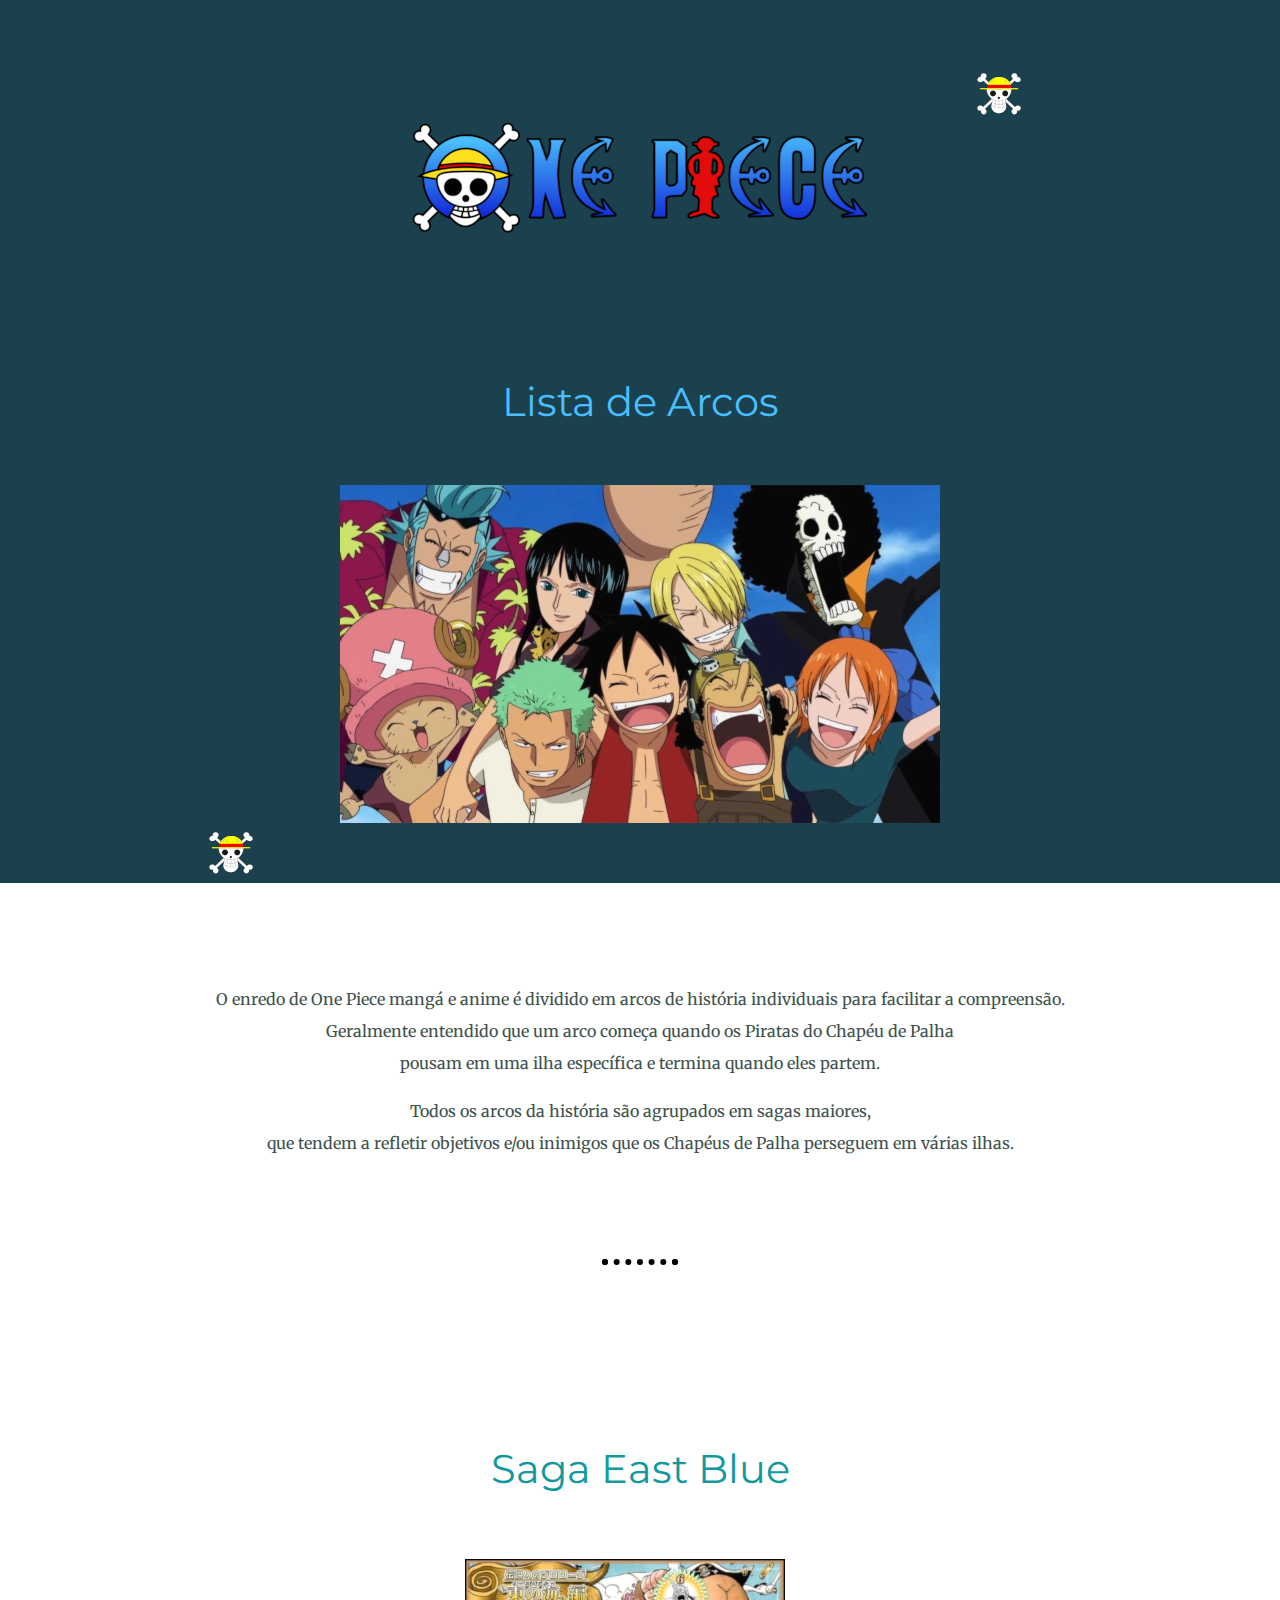
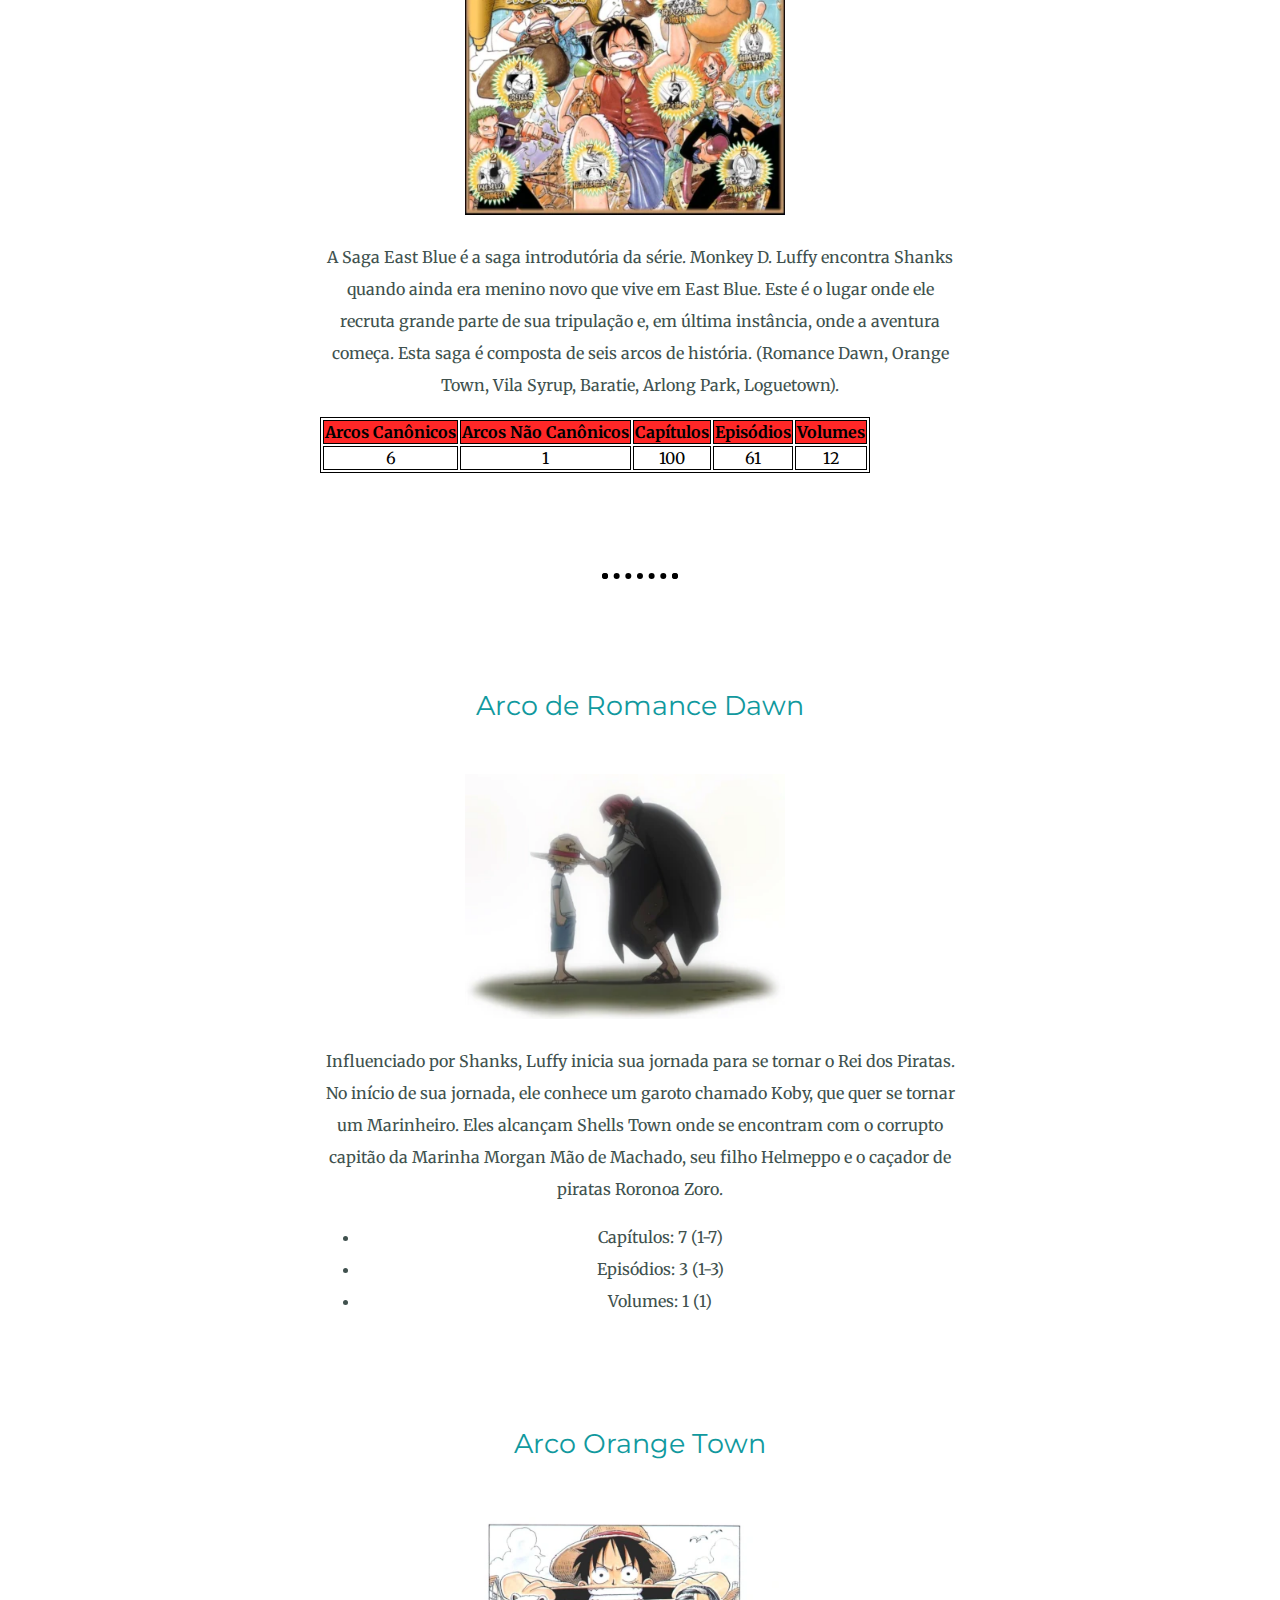
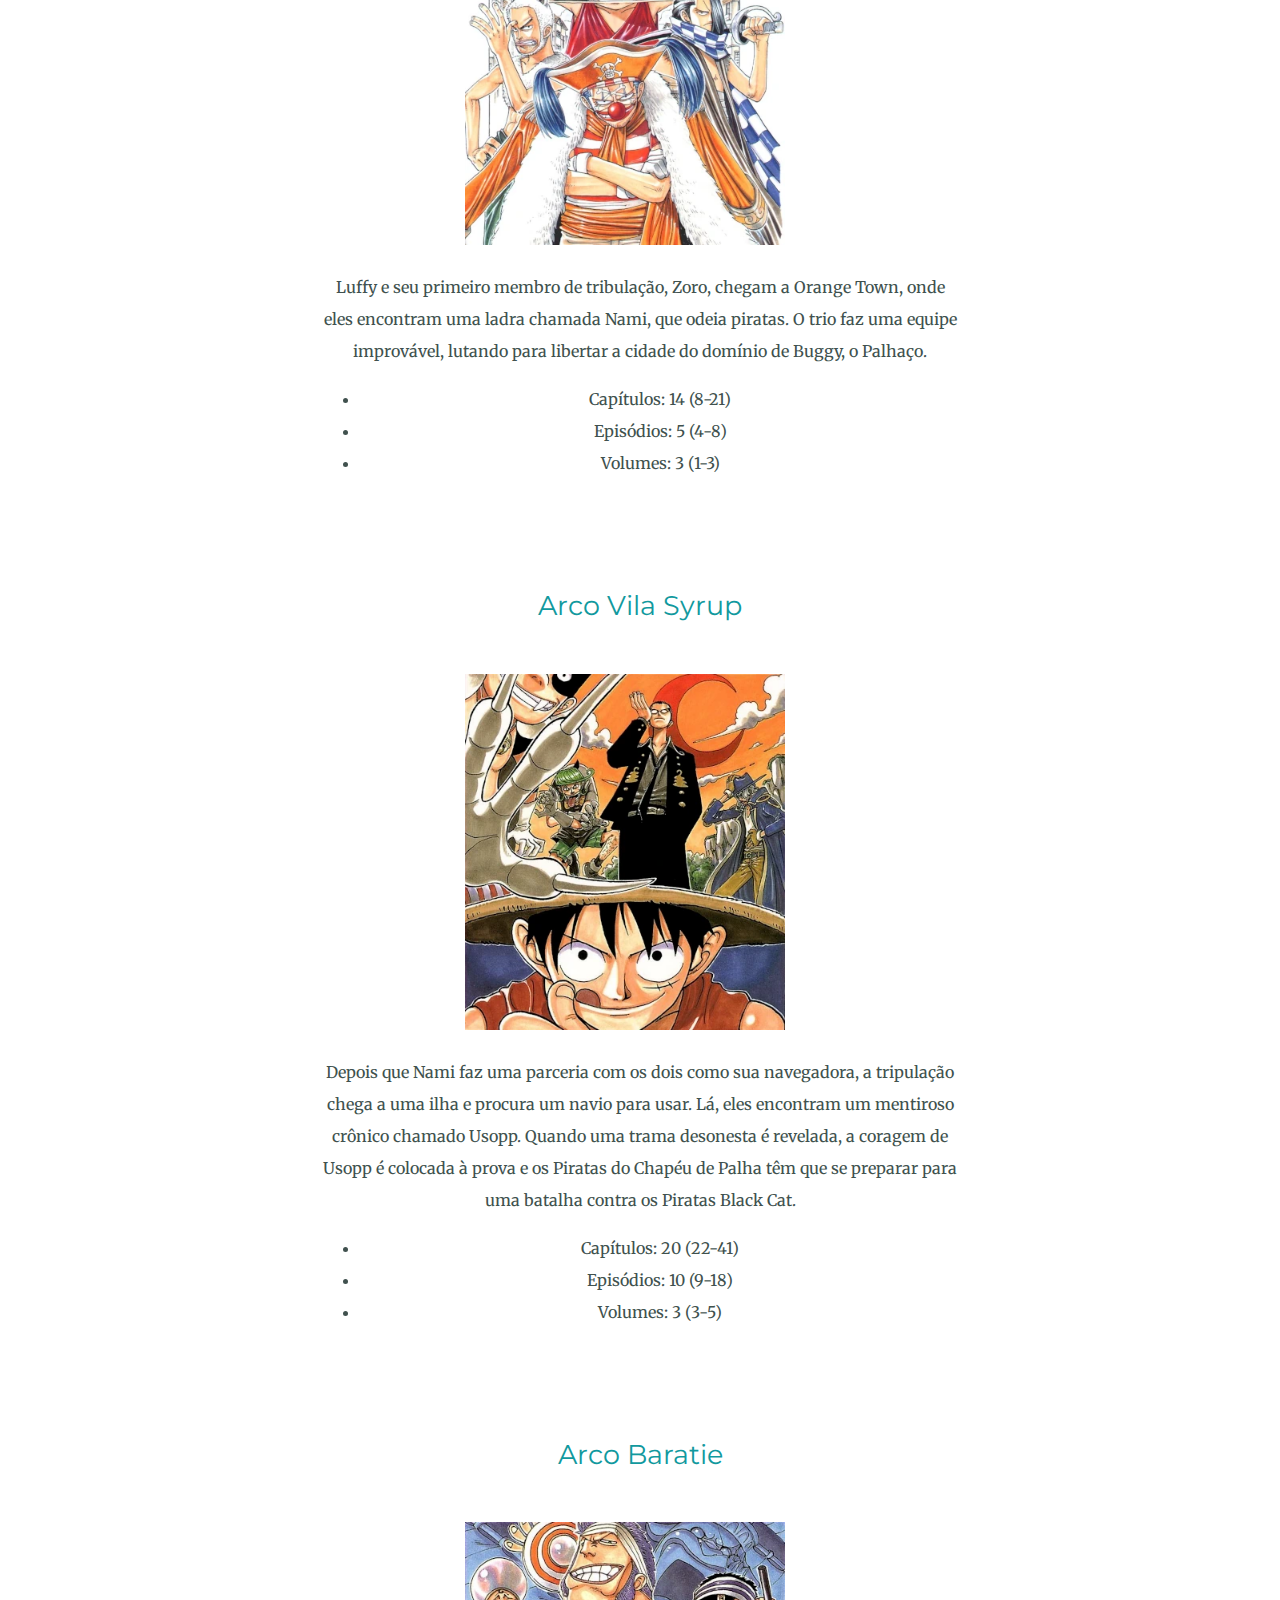
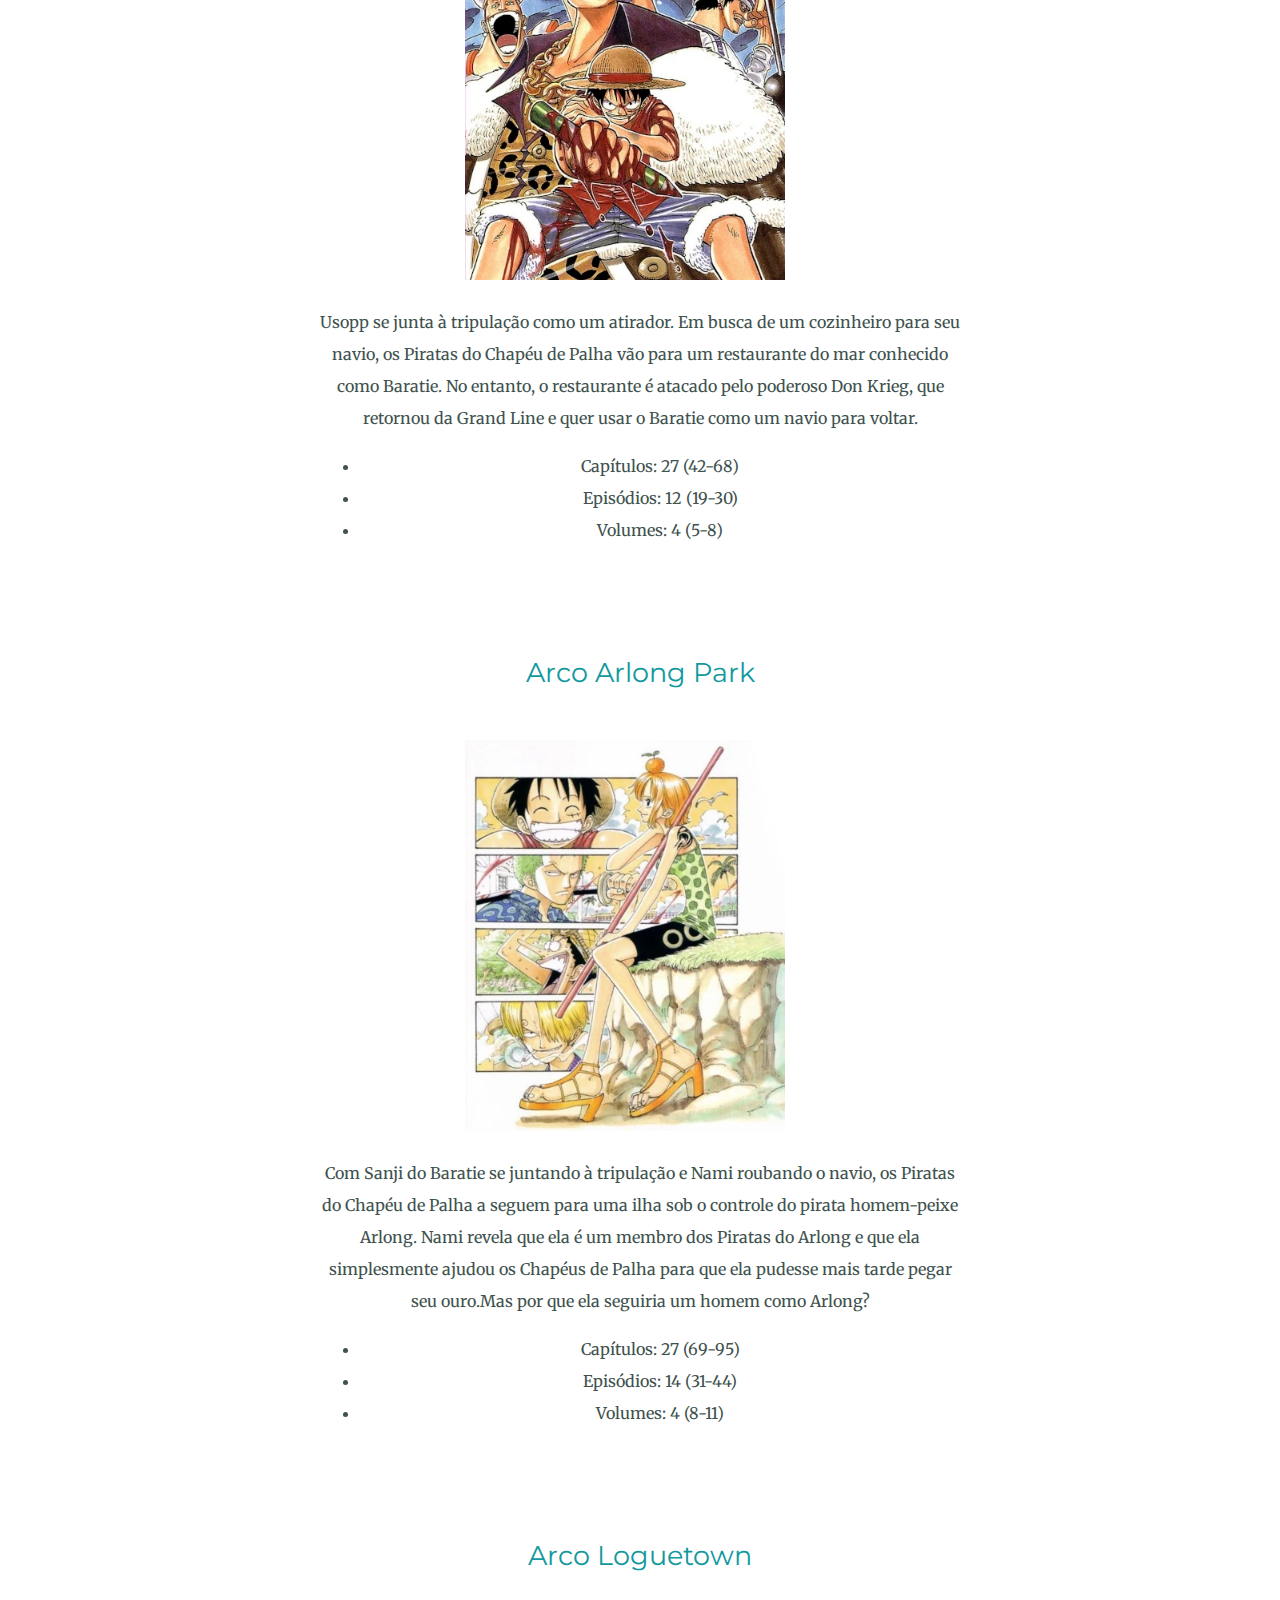
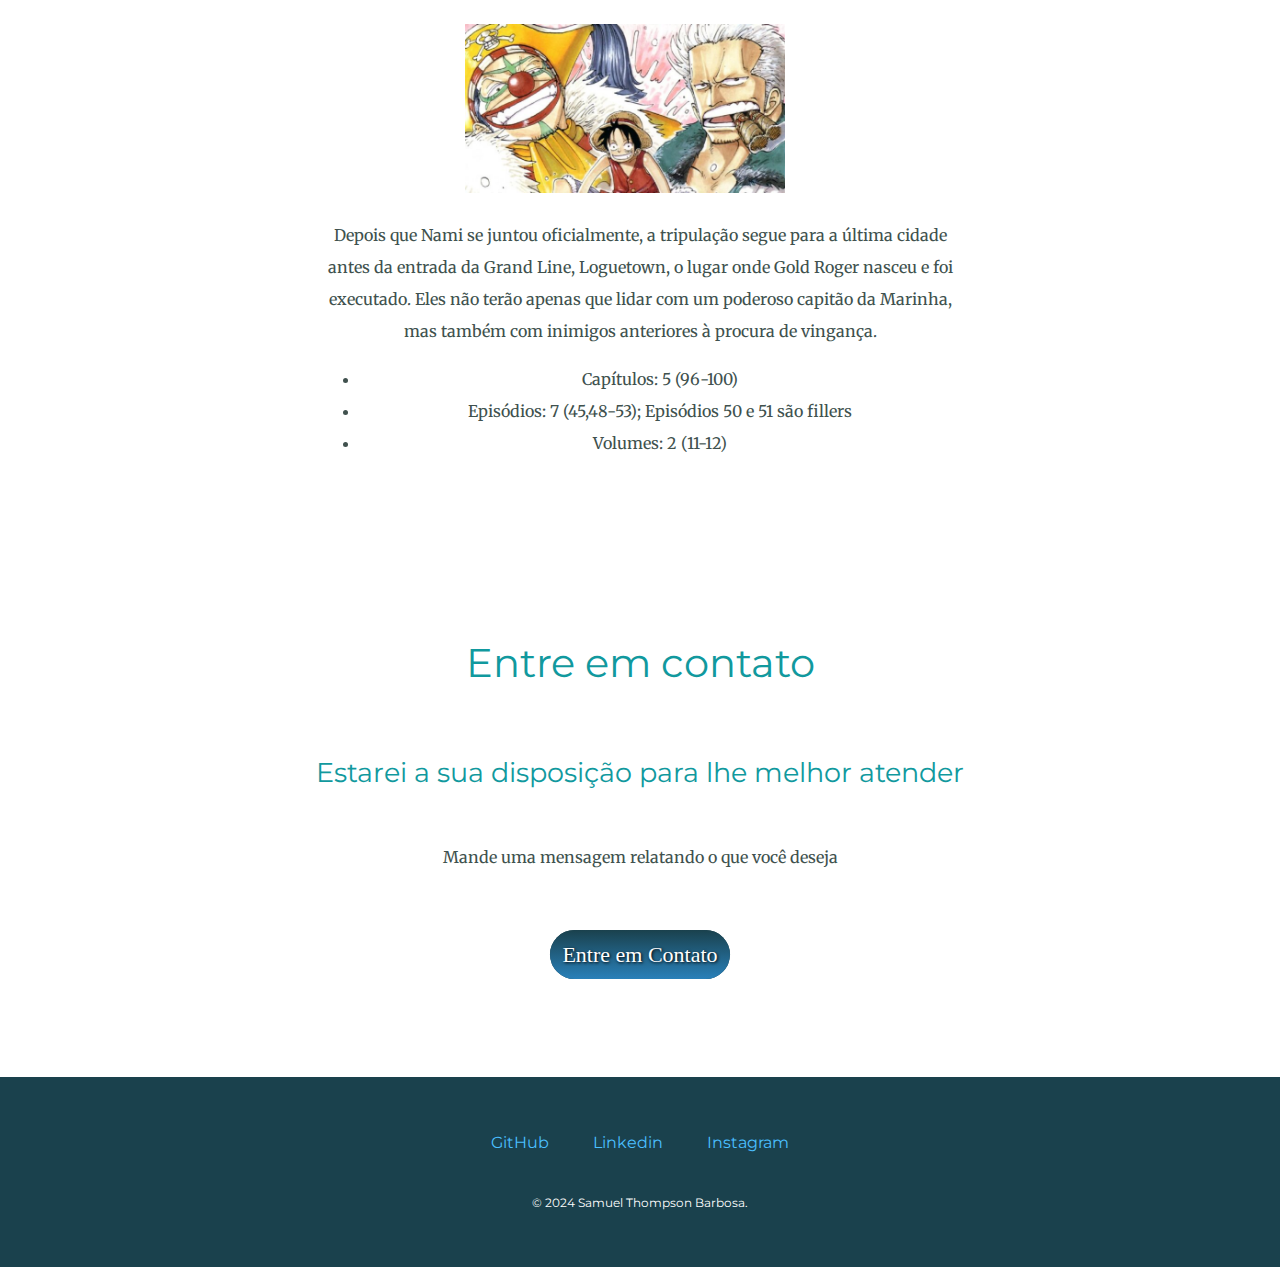
<file: index.html>
<!DOCTYPE html>
<html lang="pt-br">
<head>
    <meta charset="UTF-8">
    <title>Lista de Arcos | One Piece</title>
    <link rel="stylesheet" href="css/style.css">
    <link rel="shortcut icon" href="./css/icone-site.ico" type="image/x-icon">
    <link rel="preconnect" href="https://fonts.googleapis.com">
    <link rel="preconnect" href="https://fonts.gstatic.com" crossorigin>
    <link href="https://fonts.googleapis.com/css2?family=Hammersmith+One&family=Merriweather:ital,wght@0,300;0,400;0,700;0,900;1,300;1,400;1,700;1,900&family=Montserrat:ital,wght@0,100..900;1,100..900&display=swap" rel="stylesheet" />
    </head>
<body>
    <header class="top-conteiner">
        <img class="icone-mugiwara-1" src="img/icone-mugiwara.png" alt="Caveira chapeu de palha">
        <img id="img-cabecalho" src="img/one-piece.png" alt="One Piece Cabeçalho">
        <a href=https://www.crunchyroll.com/pt-br/series/GRMG8ZQZR/one-piece target="_blank"><h2 class="sub-titulo">Lista de Arcos</h2></a>
        <img class="icone-mugiwara-2" src="img/icone-mugiwara.png" alt="Caveira chapeu de palha">
        <img class="img-tripulacao" src="img/Straw_Hat_Pirates_as_a_Family.webp" alt="Tripulação Mugiwara ">
    </header>
    <main class="middle-container">
        <div>
            <p>
                O enredo de One Piece mangá e anime é dividido em arcos de história individuais para facilitar a compreensão.<br />
                Geralmente entendido que um arco começa quando os Piratas do Chapéu de Palha <br /> pousam em uma ilha específica e termina quando eles partem.
            </p>
            <p>
                Todos os arcos da história são agrupados em sagas maiores, <br />
                que tendem a refletir objetivos e/ou inimigos que os Chapéus de Palha perseguem em várias ilhas.
            </p>
        </div>
        <hr />
        <div class="east-blue">
            <a href="arcos/east-blue.html" target="_blank"><h2 class="linkar-h2">Saga East Blue</h2></a>
            <figure class="east-blue-row">
                <img class="img-east-blue" src="img/East-Blue-Saga.webp" alt="Imagem do Arco do East Blue, One Piece"/>
                <figcaption class="cap-east-blue">
                    <p>
                        A Saga East Blue é a saga introdutória da série.
                        Monkey D. Luffy encontra Shanks quando ainda era menino novo que vive em East Blue. 
                        Este é o lugar onde ele recruta grande parte de sua tripulação e, em última instância,
                        onde a aventura começa. Esta saga é composta de seis arcos de história. 
                        (Romance Dawn, Orange Town, Vila Syrup, Baratie, Arlong Park, Loguetown).
                        </p>
                        
                        <table class="tabela-borda">
                            <thead>
                                <tr class="tabela-cabecalho">
                                    <th class="tabela-borda">Arcos Canônicos</th>
                                    <th class="tabela-borda">Arcos Não Canônicos</th>
                                    <th class="tabela-borda">Capítulos</th>
                                    <th class="tabela-borda">Episódios</th>
                                    <th class="tabela-borda">Volumes</th>
                                </tr>
                            </thead>
                            <tbody>
                                <tr class="tabela-conteudo">
                                    <td class="tabela-borda">6</td>
                                    <td class="tabela-borda">1</td>
                                    <td class="tabela-borda">100</td>
                                    <td class="tabela-borda">61</td>
                                    <td class="tabela-borda">12</td>    
                            </tr>
                            </tbody>
                        </table>
                </figcaption>
            </figure>
        </div>
        <hr />
        <div class="romance-dawn">
            <a href="arcos/romance-dawn.html" target="_blank"><h3 class="linkar-h3">Arco de Romance Dawn</h3></a>
            <figure class="romance-dawn-row">
                <img class="img-romance-dawn" src="img/Romance_Dawn_Arc.webp" alt="Imagem do Arco de Romance Dawn, One Piece">
                <figcaption class="cap-romance-dawn">
                    <p>
                        Influenciado por Shanks, Luffy inicia sua jornada para se tornar o Rei dos Piratas.
                        No início de sua jornada, ele conhece um garoto chamado Koby, que quer se tornar um Marinheiro.
                        Eles alcançam Shells Town onde se encontram com o corrupto 
                        capitão da Marinha Morgan Mão de Machado, 
                        seu filho Helmeppo e o caçador de piratas Roronoa Zoro.
                        </p>
        
                    <ul>
                    <li>Capítulos: 7 (1-7)</li>
                    <li>Episódios: 3 (1-3)</li>
                    <li>Volumes: 1 (1)</li>
                    </ul>
                </figcaption>
            </figure>
        </div>
            
        <div class="orange-town">
            <h3>Arco Orange Town</h3>
            <figure class="orange-town-row">    
                <img class="img-orange-town" src="img/Orange_Town_Arc.webp" alt="Imagem do Arco de Orange Town, One Piece">
                <figcaption class="cap-orange-town">
                    <p>
                        Luffy e seu primeiro membro de tribulação, Zoro, chegam a Orange Town,
                        onde eles encontram uma ladra chamada Nami, que odeia piratas.
                        O trio faz uma equipe improvável, 
                        lutando para libertar a cidade do domínio de Buggy, o Palhaço.
                    </p>
                
                    <ul>
                    <li>Capítulos: 14 (8-21)</li>
                    <li>Episódios: 5 (4-8)</li>
                    <li>Volumes: 3 (1-3)</li>
                    </ul>
                </figcaption>
            </figure>
        </div>  
        
        <div class="vila-syrup">
            <h3>Arco Vila Syrup</h3>
            <figure class="vila-syrup-row">
                <img class="img-vila-syrup" src="img/Syrup_Village_Arc.webp" alt="Imagem do Arco da Vila Syrup, One Piece">
                <figcaption class="cap-vila-syrup">
                    <p>
                        Depois que Nami faz uma parceria com os dois como sua navegadora,
                        a tripulação chega a uma ilha e procura um navio para usar. 
                        Lá, eles encontram um mentiroso crônico chamado Usopp.
                        Quando uma trama desonesta é revelada, a coragem de Usopp é colocada à prova 
                        e os Piratas do Chapéu de Palha têm que se preparar para uma batalha contra os Piratas Black Cat.
                    </p>
                
                    <ul>
                    <li>Capítulos: 20 (22-41)</li>
                    <li>Episódios: 10 (9-18)</li>
                    <li>Volumes: 3 (3-5)</li>
                    </ul>
                </figcaption>
            </figure>
        </div>

        <div class="baratie">
            <h3>Arco Baratie</h3>
            <figure class="baratie-row">
                <img class="img-baratie" src="img/Baratie_Arc.webp" alt="Imagem do Arco de Baratie, One Piece">
                <figcaption class="cap-baratie">
                    <p>
                        Usopp se junta à tripulação como um atirador. 
                        Em busca de um cozinheiro para seu navio, 
                        os Piratas do Chapéu de Palha vão para um restaurante do mar conhecido como Baratie.
                        No entanto, o restaurante é atacado pelo poderoso Don Krieg, 
                        que retornou da Grand Line e quer usar o Baratie como um navio para voltar.
                    </p>
                
                    <ul>
                    <li>Capítulos: 27 (42-68)</li>
                    <li>Episódios: 12 (19-30)</li>
                    <li>Volumes: 4 (5-8)</li>
                    </ul>
                </figcaption>
            </figure>
        </div>

        <div class="arlong-park">
            <h3>Arco Arlong Park</h3>
            <figure class="arlong-park-row">
                <img class="img-arlong-park" src="img/Arlong_Park_Arc.webp" alt="Imagem do Arco de Arlong Park, One Piece">
                <figcaption class="cap-arlong-park">
                    <p>
                        Com Sanji do Baratie se juntando à tripulação e Nami roubando o navio, 
                        os Piratas do Chapéu de Palha a seguem para uma ilha sob o controle do pirata homem-peixe Arlong. 
                        Nami revela que ela é um membro dos Piratas do Arlong e que ela simplesmente ajudou os Chapéus de Palha 
                        para que ela pudesse mais tarde pegar seu ouro.Mas por que ela seguiria um homem como Arlong?
                    </p>
                
                        <ul>
                        <li>Capítulos: 27 (69-95)</li>
                        <li>Episódios: 14 (31-44)</li>
                        <li>Volumes: 4 (8-11)</li>
                        </ul>
                </figcaption>
            </figure>
        </div>
        
        <div class="loguetown">
            <h3>Arco Loguetown</h3>
            <figure class="loguetown-row">
                <img class="img-loguetown" src="img/Loguetown.jpg" alt="Imagem do Arco de Loguetown, One Piece">
                <figcaption class="cap-loguetown">
                    <p>
                        Depois que Nami se juntou oficialmente, a tripulação segue para a última cidade antes da entrada da Grand Line,
                        Loguetown, o lugar onde Gold Roger nasceu e foi executado.
                        Eles não terão apenas que lidar com um poderoso capitão da Marinha, 
                        mas também com inimigos anteriores à procura de vingança.
                    </p>
                
                    <ul>
                    <li>Capítulos: 5 (96-100)</li>
                    <li>Episódios: 7 (45,48-53); Episódios 50 e 51 são fillers</li>
                    <li>Volumes: 2 (11-12)</li>
                    </ul>
                </figcaption>
            </figure>
        </div>
        
        <div class="contate-me">
            <a href="contato/contato.html"><h2 class="linkar-h2">Entre em contato</h2></a>
            <h3>Estarei a sua disposição para lhe melhor atender</h3>
            <p class="contact-message">Mande uma mensagem relatando o que você deseja</p>
            <a class="btn" href="mailto:samueltb52@gmail.com">Entre em Contato</a>
        </div>
    </main>
    <footer class="bottom-container">
        <a class="footer-link" href="https://github.com/samuel-tb">GitHub</a>
        <a class="footer-link" href="https://www.linkedin.com/in/samuel-thompson-barbosa-6a1222298/">Linkedin</a>
        <a class="footer-link" href="https://www.instagram.com/samthompsonb">Instagram</a>
        <p class="copyright">© 2024 Samuel Thompson Barbosa.</p>
   </footer>

    
  
</body>
</html>
</file>
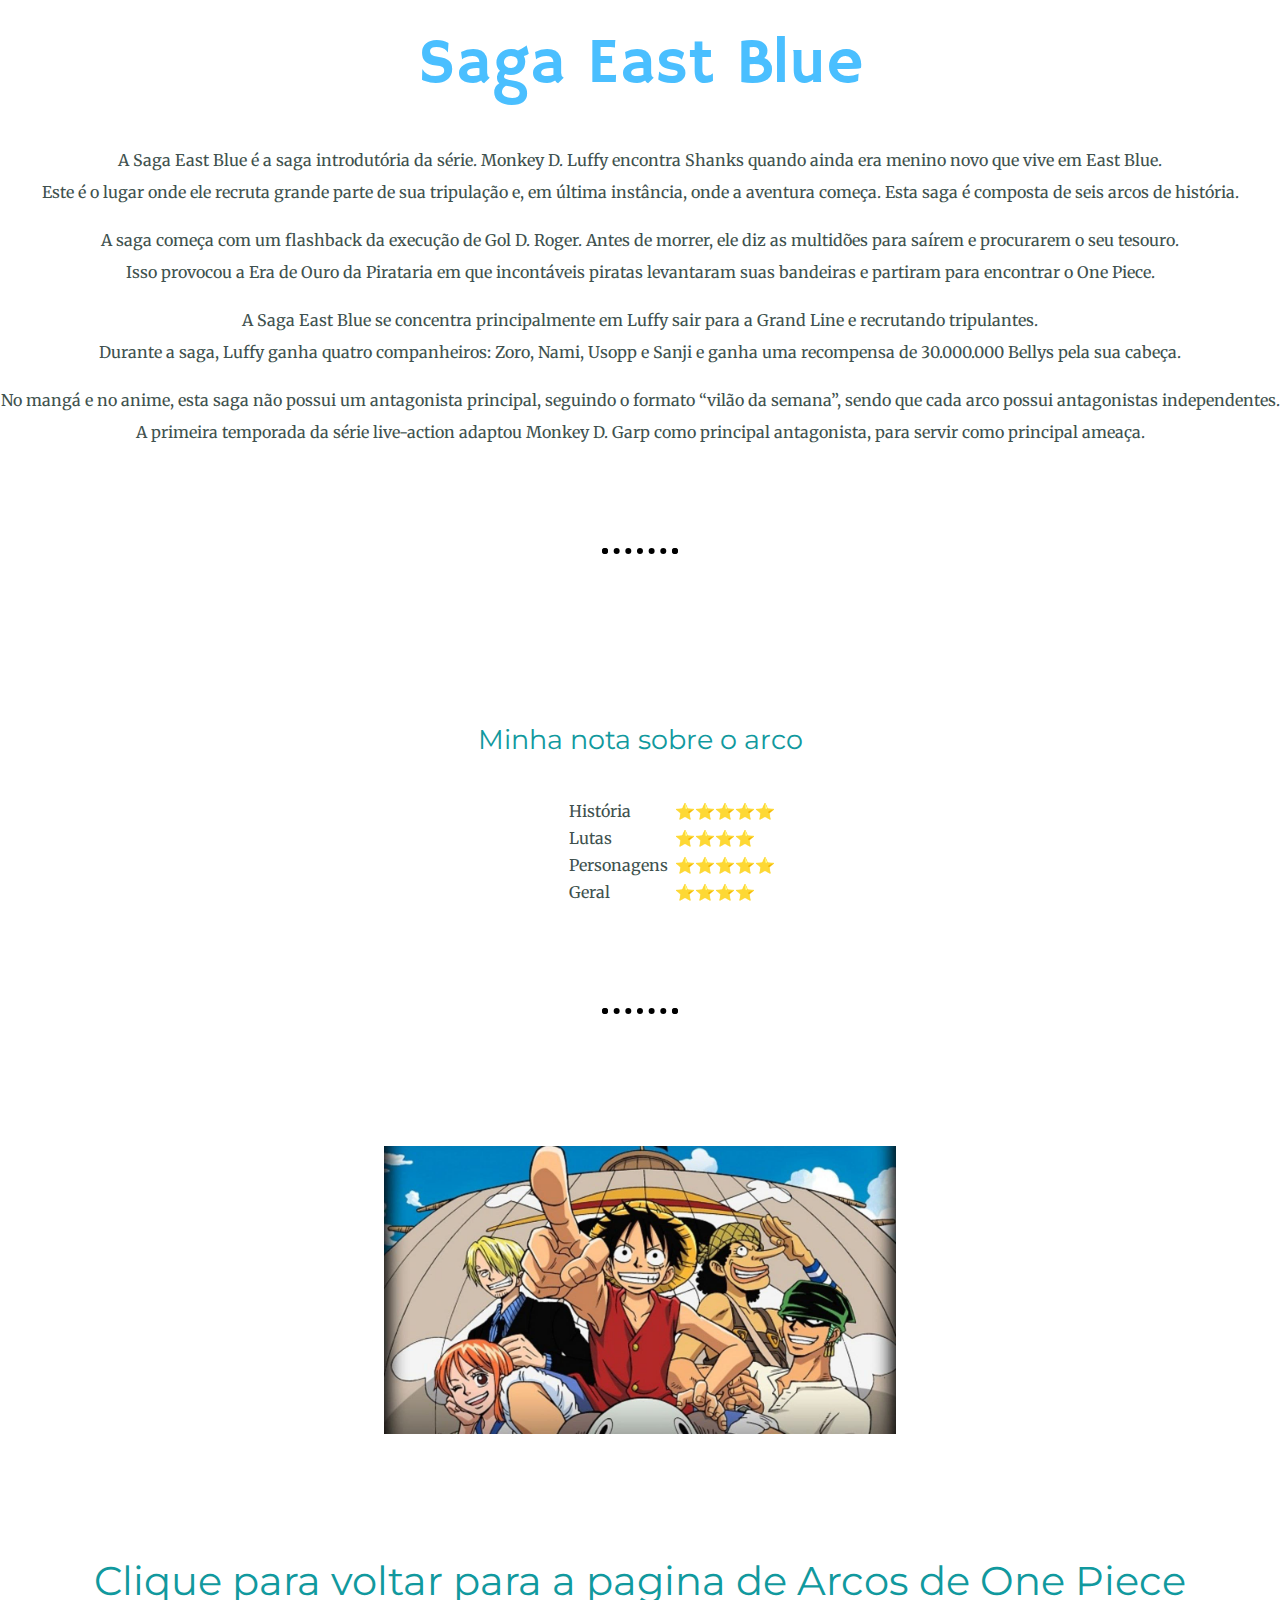
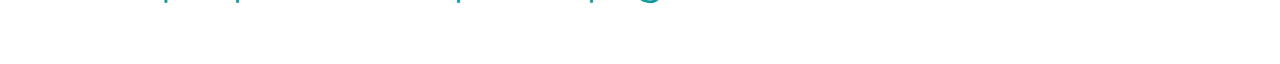
<file: arcos/east-blue.html>
<!DOCTYPE html>
<html lang="pt-br">
<head>
    <meta charset="UTF-8">
    <title>East Blue | One Piece</title>
    <link rel="stylesheet" href="../css/style.css">
    <link rel="preconnect" href="https://fonts.googleapis.com">
    <link rel="preconnect" href="https://fonts.gstatic.com" crossorigin>
    <link href="https://fonts.googleapis.com/css2?family=Hammersmith+One&family=Merriweather:ital,wght@0,300;0,400;0,700;0,900;1,300;1,400;1,700;1,900&family=Montserrat:ital,wght@0,100..900;1,100..900&display=swap" rel="stylesheet" />
</head>
<body>
    <h1>Saga East Blue</h1>
    <p>
        A Saga East Blue é a saga introdutória da série. Monkey D. Luffy encontra Shanks quando ainda era menino novo que vive em East Blue.<br />
        Este é o lugar onde ele recruta grande parte de sua tripulação e, em última instância, onde a aventura começa.
        Esta saga é composta de seis arcos de história.
    </p>
    <p>
        A saga começa com um flashback da execução de Gol D. Roger. 
        Antes de morrer, ele diz as multidões para saírem e procurarem o seu tesouro.<br />
        Isso provocou a Era de Ouro da Pirataria em que incontáveis piratas levantaram suas bandeiras e partiram para encontrar o One Piece.
    </p>
    <p>
        A Saga East Blue se concentra principalmente em Luffy sair para a Grand Line e recrutando tripulantes.<br /> 
        Durante a saga, Luffy ganha quatro companheiros: Zoro, Nami, Usopp e Sanji e ganha uma recompensa de 30.000.000 Bellys pela sua cabeça.
    </p>
    <p>
        No mangá e no anime, esta saga não possui um antagonista principal, seguindo o formato “vilão da semana”, sendo que cada arco possui antagonistas independentes.<br />
        A primeira temporada da série live-action adaptou Monkey D. Garp como principal antagonista, para servir como principal ameaça.
    </p>
    <hr />
    <br />

    <h3>Minha nota sobre o arco</h3>

    <table cellspacing = "5" class="tabela-nota-east-blue">
        <tr>
            <td>História</td>
            <td>⭐⭐⭐⭐⭐</td>
        </tr>
        <tr>
            <td>Lutas</td>
            <td>⭐⭐⭐⭐</td>
        </tr>
        <tr>
            <td>Personagens</td>
            <td>⭐⭐⭐⭐⭐</td>
        </tr>
        <tr>
            <td>Geral</td>
            <td>⭐⭐⭐⭐</td>
        </tr>
    </table>

    <hr />
    <br />

    <img src="img/east-blue.jpg" alt="Imagem do Arco East Blue, One Piece" style="width: 40%;">

    <a href="../index.html"><h2 class="linkar-h2">Clique para voltar para a pagina de Arcos de One Piece</h2></a>
</body>
</html>
</file>
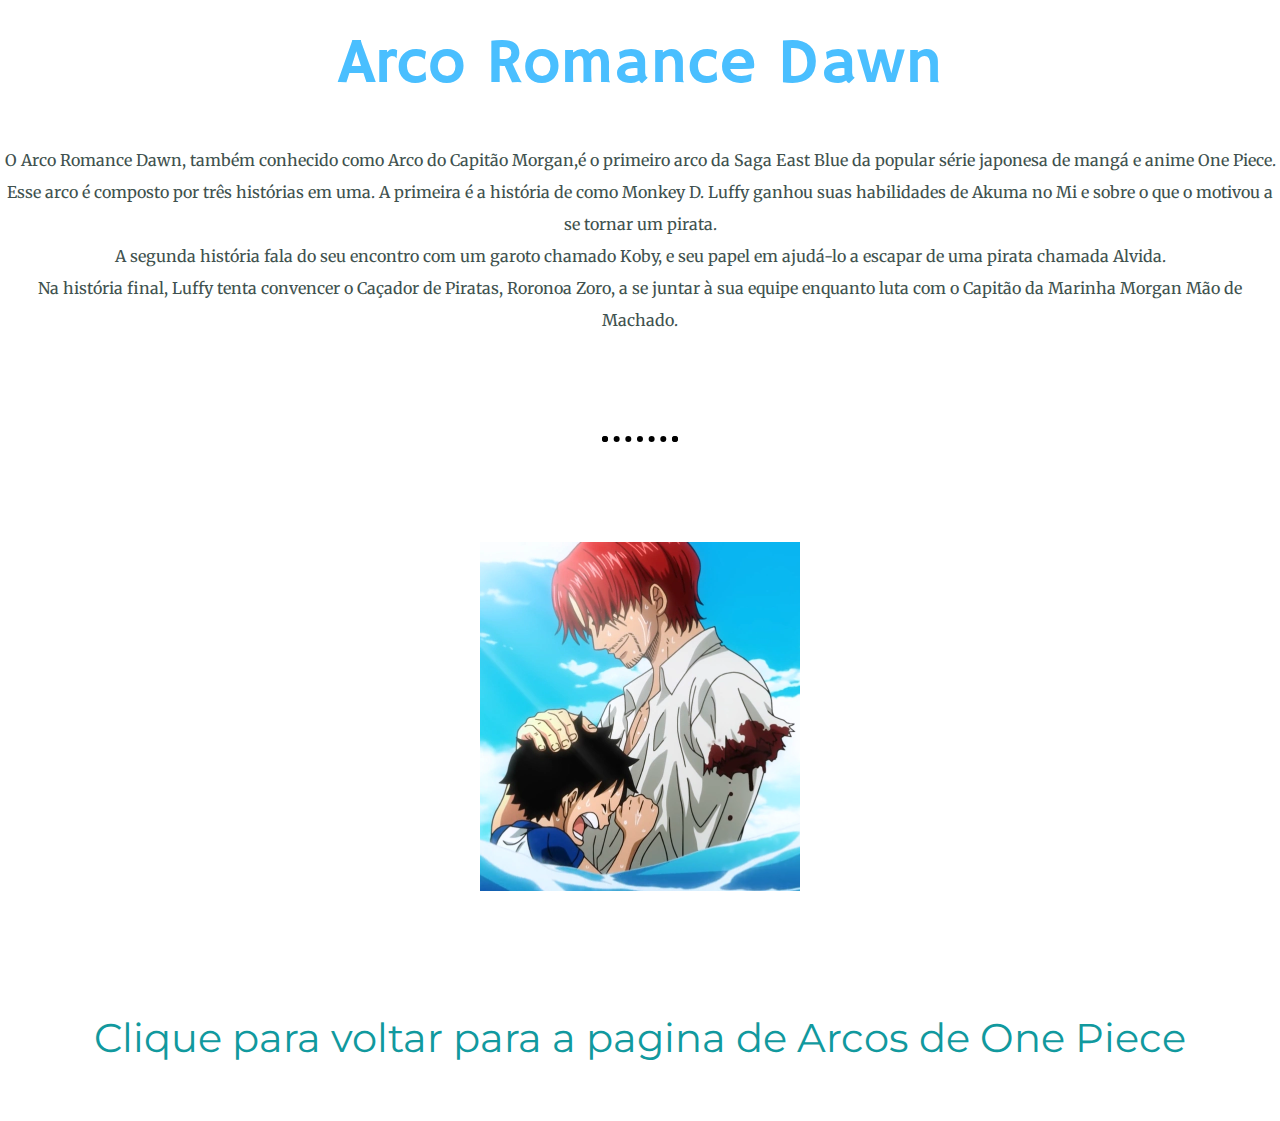
<file: arcos/romance-dawn.html>
<!DOCTYPE html>
<html lang="pt-br">
<head>
    <meta charset="UTF-8">
    <title>Arco Romance Dawn | One Piece</title>
    <link rel="stylesheet" href="../css/style.css">
    <link rel="preconnect" href="https://fonts.googleapis.com">
    <link rel="preconnect" href="https://fonts.gstatic.com" crossorigin>
    <link href="https://fonts.googleapis.com/css2?family=Hammersmith+One&family=Merriweather:ital,wght@0,300;0,400;0,700;0,900;1,300;1,400;1,700;1,900&family=Montserrat:ital,wght@0,100..900;1,100..900&display=swap" rel="stylesheet" />
</head>
<body>
    <h1>Arco Romance Dawn</h1>

    <p>
        O Arco Romance Dawn, também conhecido como Arco do Capitão Morgan,é o primeiro arco da Saga East Blue da popular série japonesa de mangá e anime One Piece. <br />
        Esse arco é composto por três histórias em uma. A primeira é a história de como Monkey D. Luffy ganhou suas habilidades de Akuma no Mi e sobre o que o motivou a se tornar um pirata. <br />
        A segunda história fala do seu encontro com um garoto chamado Koby, e seu papel em ajudá-lo a escapar de uma pirata chamada Alvida. <br />
        Na história final, Luffy tenta convencer o Caçador de Piratas, Roronoa Zoro, a se juntar à sua equipe enquanto luta com o Capitão da Marinha Morgan Mão de Machado.
    </p>

    <hr />

    <img src="img/romance_dawn.webp" alt="Imagem do Shanks salvando o Luffy no Arco de Romance Dawn" style ="width: 25%;">

    <a href="../index.html"><h2 class="linkar-h2">Clique para voltar para a pagina de Arcos de One Piece</h2></a>
</body>
</html>
</file>
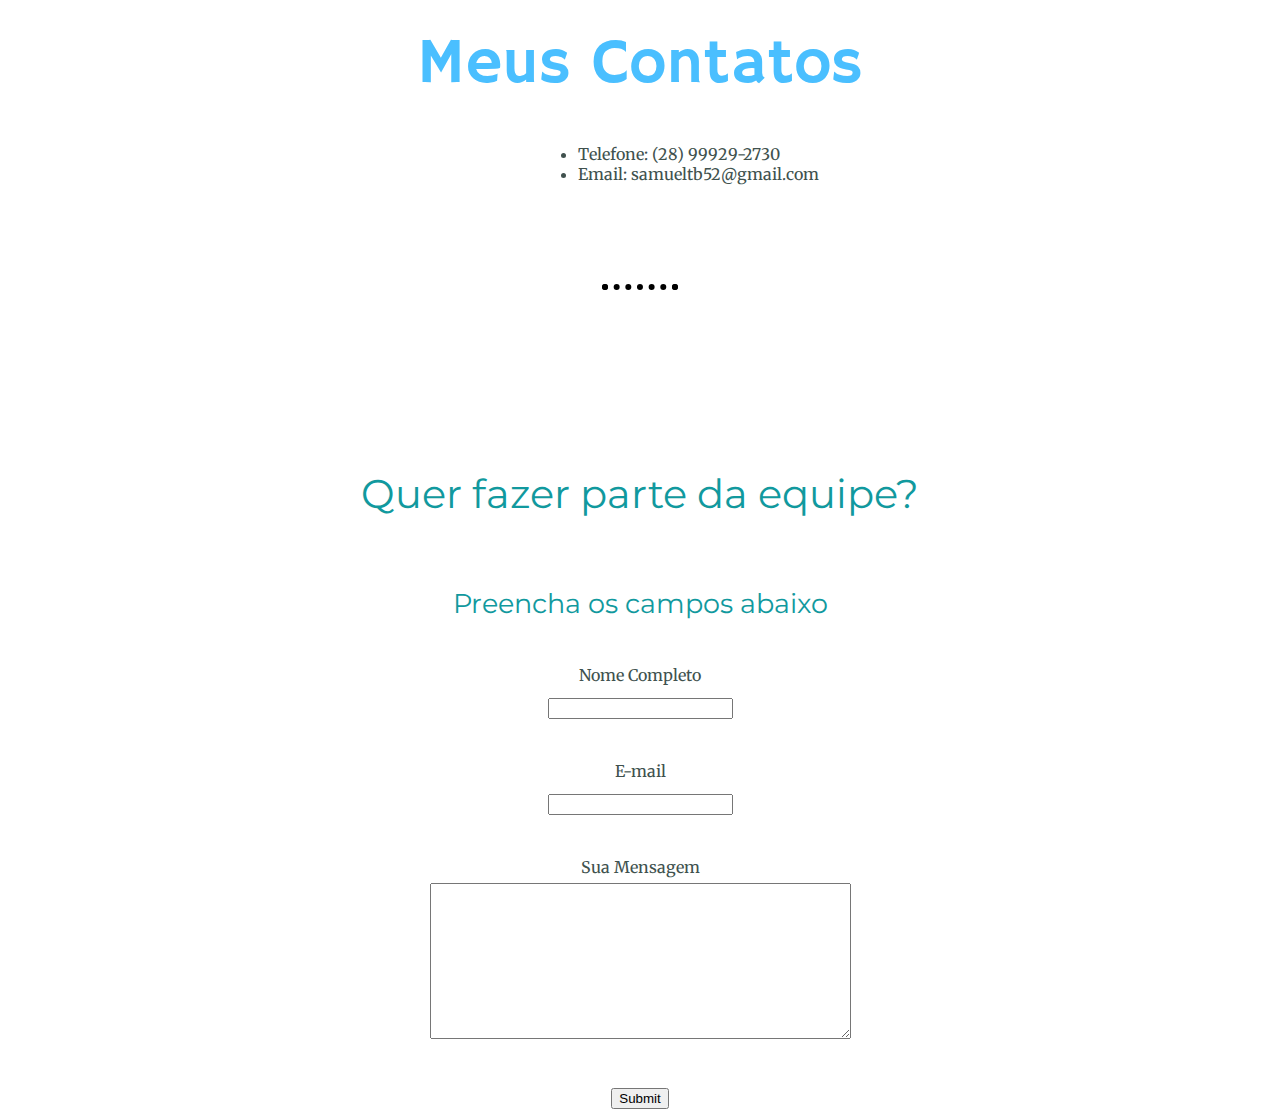
<file: contato/contato.html>
<!DOCTYPE html>
<html lang="pt-br">
<head>
    <meta charset="UTF-8">
    <title>Contato</title>
    <link rel="stylesheet" href="../css/style.css">
    <link rel="preconnect" href="https://fonts.googleapis.com">
    <link rel="preconnect" href="https://fonts.gstatic.com" crossorigin>
    <link href="https://fonts.googleapis.com/css2?family=Hammersmith+One&family=Merriweather:ital,wght@0,300;0,400;0,700;0,900;1,300;1,400;1,700;1,900&family=Montserrat:ital,wght@0,100..900;1,100..900&display=swap" rel="stylesheet" />
</head>
<body>
    <h1>Meus Contatos</h1>
    <ul class="lista-contato">
        <li>Telefone: (28) 99929-2730</li>
        <li>Email: samueltb52@gmail.com</li>
    </ul>

    <hr />

    <h2>Quer fazer parte da equipe?</h2>
    <h3>Preencha os campos abaixo</h3>
    <form action="mailto: samtb28@gmail.com" method="post" enctype="text/plain">
        <label for="">Nome Completo</label> <br />
        <input type="text" name="Nome"/> <br /> <br />

        <label for="">E-mail</label> <br />
        <input type="email" name="E-mail"/> <br /> <br />

        <label for="">Sua Mensagem</label> <br />
        <textarea name="Mensagem" cols="50" rows="10"></textarea> <br /> <br />
        <input type="submit" />
    </form>

</body>
</html>
</file>
<file: css/style.css>
/*============================ SEÇÃO DE TAGS ==============================*/
    
    body
    {
        color: #40514e;
        margin: 0;
        text-align: center;
        font-family: "Merriweather", serif;
        line-height: 2;                
    }
    
    h1
    {
        font-family: "Hammersmith One", sans-serif;
        font-size: 4rem;
        margin: 0 auto;
        color: #4ABFFF;
        font-weight: normal;
        line-height: 2;
        margin-bottom: 10px;
    }
    
    h2
    {
        font-family: "Montserrat", sans-serif;
        color: #11999E;
        font-size: 2.5rem;
        font-weight: normal;
        padding-bottom: 10px;
        padding-top: 5%;
    }

    h3
    {
        font-family: "Montserrat", sans-serif;
        font-size: 1.7rem;
        color: #11999E;
        font-weight: normal;
    }
    
    hr
    {
        /*
        border-style: none;
        border-top-style: inset;           
        border-color: black;
        border-width: 0.1px;
        width: 100%;*/
        border: dotted #000 6px;
        border-bottom: none;
        width: 5%;
        margin: 100px auto;
    }

    a
    {
        text-decoration:none;    	
    }
    
    p
    {
        line-height: 2;
    }
       
    /*============================ SEÇÃO DE CLASSES ==============================*/

    .linkar-h2:hover
    {
        color:black;
        text-decoration: underline;
    }

    .linkar-h3:hover
    {
        color:black;
        text-decoration: underline;
    }

    .tabela-cabecalho
    {
        background-color: rgba(255, 0, 0, 0.849);
    }

    .tabela-conteudo
    {
        background-color: white;
    }

    .tabela-borda
    {
        color: black;
        border: 1px solid black;
        text-align:center ;
        position: relative;
        line-height: normal;
                        
    }

           
    .top-conteiner
    {
        background-color: rgb(26, 65, 77);
        position: relative;
        padding-top: 100px;
        
    }

    .middle-container
    {
        margin: 100px auto;
    }
   
    .icone-mugiwara-1
    {
       position: absolute;
       right: 20%;
       top: 8%;
    }

    .icone-mugiwara-2
    {
        position: absolute;
        bottom: 3%;
        right: 80%;
    }

    .sub-titulo
    {
        font-weight: normal;
        color: #4ABFFF;
    }

    .sub-titulo:hover
    {
        color:#EAF6F6;
        text-decoration: underline;
    }

    .img-tripulacao
    {
        margin-bottom: 50px;
    }

    .cap-east-blue
    {
        position: absolute;
        left: 43%;
        top: 167%;
        margin-right: 350px;

        
    }
    
    .img-east-blue
    {
        width: 35%;
        margin-right: 30px;
    }

    .east-blue-row
    {
        width: 50%;
        text-align: left;
        margin: 40px auto 100px auto; /*top right bottom left*/
        
        
    }

    .cap-romance-dawn
    {
        position: absolute;
        left: 43%;
        top: 226%;
        margin-right: 350px;

    }
    
    .img-romance-dawn
    {
        width: 35%;
        margin-right: 30px;
              
    }

    .romance-dawn-row
    {
        width: 50%;
        text-align: left;
        margin: 40px auto 100px auto; /*top right bottom left*/
        
        
    }

    .cap-orange-town
    {
        position: absolute;
        left: 43%;
        top: 278%;
        margin-right: 350px;

        
    }
    
    .img-orange-town
    {
        width: 35%;
        margin-right: 30px;
    }

    .orange-town-row
    {
        width: 50%;
        text-align: left;
        margin: 40px auto 100px auto; /*top right bottom left*/
        
        
    }

    .cap-vila-syrup
    {
        position: absolute;
        left: 43%;
        top: 334%;
        margin-right: 350px;

        
    }
    
    .img-vila-syrup
    {
        width: 35%;
        margin-right: 30px;
    }

    .vila-syrup-row
    {
        width: 50%;
        text-align: left;
        margin: 40px auto 100px auto; /*top right bottom left*/
        
        
    }

    .cap-baratie
    {
        position: absolute;
        left: 43%;
        top: 395%;
        margin-right: 350px;

        
    }
    
    .img-baratie
    {
        width: 35%;
        margin-right: 30px;
    }

    .baratie-row
    {
        width: 50%;
        text-align: left;
        margin: 40px auto 100px auto; /*top right bottom left*/
        
        
    }
    
    .cap-arlong-park
    {
        position: absolute;
        left: 43%;
        top: 455%;
        margin-right: 350px;

        
    }
    
    .img-arlong-park
    {
        width: 35%;
        margin-right: 30px;
    }

    .arlong-park-row
    {
        width: 50%;
        text-align: left;
        margin: 40px auto 100px auto; /*top right bottom left*/
        
        
    }

    .cap-loguetown
    {
        position: absolute;
        left: 46%;
        top: 508%;
        margin-right: 350px;

        
    }
    
    .img-loguetown
    {
        width: 40%;
        height: 50%;
        margin-right: 30px;
    }

    .loguetown-row
    {
        width: 50%;
        text-align: left;
        margin: 40px auto 100px auto; /*top right bottom left*/
        
        
    }

    .contact-message
    {
        width: 40%;
        margin: 40px auto 60px;
        text-align: center;
    }

    .btn 
    {
        background: rgb(26, 65, 77);
        background-image: -webkit-linear-gradient(top, rgb(26, 65, 77), #2980b9);
        background-image: -moz-linear-gradient(top, rgb(26, 65, 77), #2980b9);
        background-image: -ms-linear-gradient(top, rgb(26, 65, 77), #2980b9);
        background-image: -o-linear-gradient(top, rgb(26, 65, 77), #2980b9);
        background-image: linear-gradient(to bottom, rgb(26, 65, 77), #2980b9);
        -webkit-border-radius: 25;
        -moz-border-radius: 25;
        border-radius: 25px;
        text-shadow: 1px 1px 3px #000000;
        font-family: Georgia;
        color: #ffffff;
        font-size: 22px;
        padding: 12px;
        text-decoration: none;
    }
      
      .btn:hover 
    {
        background: #39468a;
        background-image: -webkit-linear-gradient(top, #39468a, #11cdd4);
        background-image: -moz-linear-gradient(top, #39468a, #11cdd4);
        background-image: -ms-linear-gradient(top, #39468a, #11cdd4);
        background-image: -o-linear-gradient(top, #39468a, #11cdd4);
        background-image: linear-gradient(to bottom, #39468a, #11cdd4);
        text-decoration: none;
    }

    .bottom-container
    {
        background-color: rgb(26, 65, 77);
        font-family: "Montserrat", sans-serif;
        padding: 50px 0 20px;
                       
    }

    .footer-link
    {
        color: #4ABFFF;
        margin: 10px 20px;
    }

    .footer-link:hover
    {
        color:#EAF6F6;
        text-decoration: underline;
    }

    .copyright
    {
        font-size: 0.75rem;
        color: white;
        padding: 20px 0 ;
    }

    .tabela-nota-east-blue
    {
        position: relative;
        line-height: normal;
        text-align:left;
        left: 44%;
    }

    .lista-contato
    {
        position: relative;
        line-height: normal;
        text-align:left;
        left: 42%;
    }
    
    /*============================ SEÇÃO DE MIDIA QUERY ==============================*/

    
    @media(max-width: 1850px) or (max-height: 900px){
        .cap-east-blue{
            position:static;
            margin-right: 150px;
            margin-left: 150px;
            text-align: center;
            
        }
        .east-blue-row{
            text-align: center;
        }
        .img-east-blue{
            width: 50%;
        }

        .cap-romance-dawn{
            position: static;
            margin-right: 150px;
            margin-left: 150px;
        }
        .romance-dawn-row{
            text-align: center;
        }
        .img-romance-dawn{
            width: 50%;
        }

        .cap-orange-town{
            position: static;
            margin-right: 150px;
            margin-left: 150px;
        }
        .orange-town-row{
            text-align: center;
        }
        .img-orange-town{
            width: 50%;
        }

        .cap-vila-syrup{
            position: static;
            margin-right: 150px;
            margin-left: 150px;
        }
        .vila-syrup-row{
            text-align: center;
        }
        .img-vila-syrup{
            width: 50%;
        }

        .cap-baratie{
            position: static;
            margin-right: 150px;
            margin-left: 150px;
        }
        .baratie-row{
            text-align: center;
        }
        .img-baratie{
            width: 50%;
        }

        .cap-arlong-park{
            position: static;
            margin-right: 150px;
            margin-left: 150px;
        }
        .arlong-park-row{
            text-align: center;
        }
        .img-arlong-park{
            width: 50%;
        }
        
        .cap-loguetown{
            position: static;
            margin-right: 150px;
            margin-left: 150px;
        }
        .loguetown-row{
            text-align: center;
        }
        .img-loguetown{
            width: 50%;
        }

        .tabela-borda{
            display: static;
        }

        .icone-mugiwara-2 {
            bottom: 1%;
        }

    }

    @media(max-width: 1300px){

        .cap-east-blue{
            margin: auto;
        }
        .cap-romance-dawn{
           margin-right: 0px;
           margin-left: 0px;
        }
        .cap-orange-town{
            margin-right: 0px;
            margin-left: 0px;
        }
        .cap-vila-syrup{
            margin-right: 0px;
            margin-left: 0px;
        }
        .cap-baratie{
            margin-right: 0px;
            margin-left: 0px;
        }
        .cap-arlong-park{
            margin-right: 0px;
            margin-left: 0px;
        }
        .cap-loguetown{
            margin-right: 0px;
            margin-left: 0px;
        }
    }
</file>
